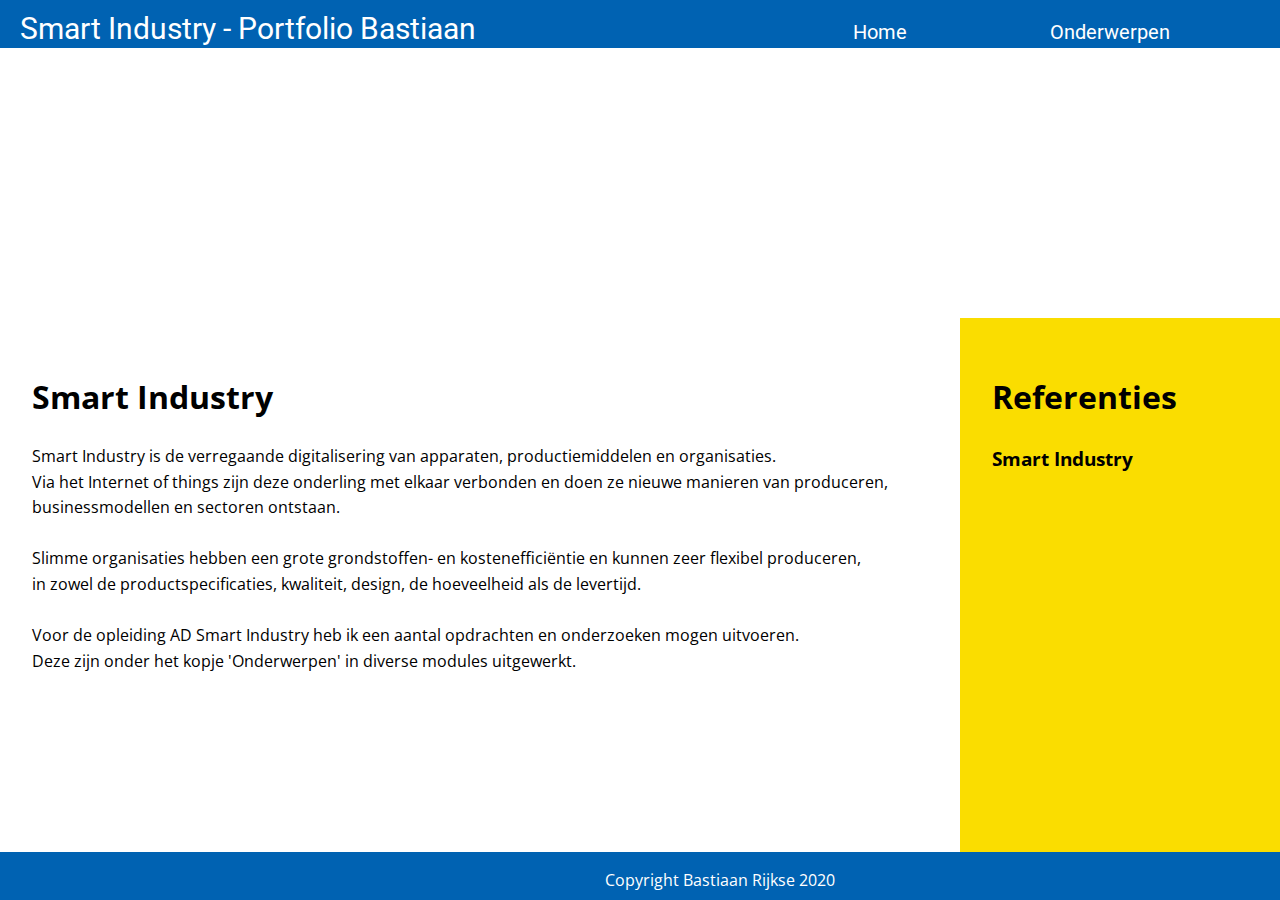
<file: index.html>
<!DOCTYPE html>
<html lang="en">
	<head>
		<meta charset="UTF-8" />
		<meta name="viewport" content="width=device-width, initial-scale=1.0" />
		<meta http-equiv="X-UA-Compatible" content="ie=edge" />
		<link rel="stylesheet" type="text/css" href="styles.css" />
		<link rel="icon" href="brand.png">
		<title>AD Smart Industry - Bastiaan Rijkse</title>
	</head>
		<header>
			<div class="header">Smart Industry - Portfolio Bastiaan Rijkse</div>
		</header>
		<div class="menu">
			<ul id="menubar">
				<li><a href="over.html">Over</a></li>
				<li><a href="#">Onderwerpen</a>
				<ul id="linklist">
					<li><a href="smartstart.html">Smart Start</a></li>	
					<li><a href="sustman.html">Sustainable manufacturing</a></li>	
					<li><a href="advaman.html">Advanced manufacturing</a></li>			
				</ul></li>
				<li><a href="index.html">Home</a></li>					
			</ul></div>
		<div class="banner"></div>
			
		<main>
			<article>
			<h1>Smart Industry</h1>
			<section class="lead">
				Smart Industry is de verregaande digitalisering van apparaten, productiemiddelen en organisaties.<br /> 
				Via het Internet of things zijn deze onderling met elkaar verbonden en doen ze nieuwe manieren van produceren, 
				businessmodellen en sectoren ontstaan.<br />
				<br />
				Slimme organisaties hebben een grote grondstoffen- en kostenefficiëntie en kunnen zeer flexibel produceren, <br />
				in zowel de productspecificaties, kwaliteit, design, de hoeveelheid als de levertijd.<br />
				<br />
				Voor de opleiding AD Smart Industry heb ik een aantal opdrachten en onderzoeken mogen uitvoeren.<br />
				Deze zijn onder het kopje 'Onderwerpen' in diverse modules uitgewerkt.<br />

			</section>
		</article>
		</main>
		<aside>
			<h1>Referenties</h1>
			<h3>Smart Industry</h3>
			<iframe width="415" height="315" src="https://www.youtube.com/embed/kRxLap5qEEI" frameborder="0" allow="accelerometer; autoplay; encrypted-media; gyroscope; picture-in-picture" allowfullscreen></iframe>
	</aside>
	
	<footer>
		<p>Copyright Bastiaan Rijkse 2020</p>	
	</footer>		
		
</html>
</file>
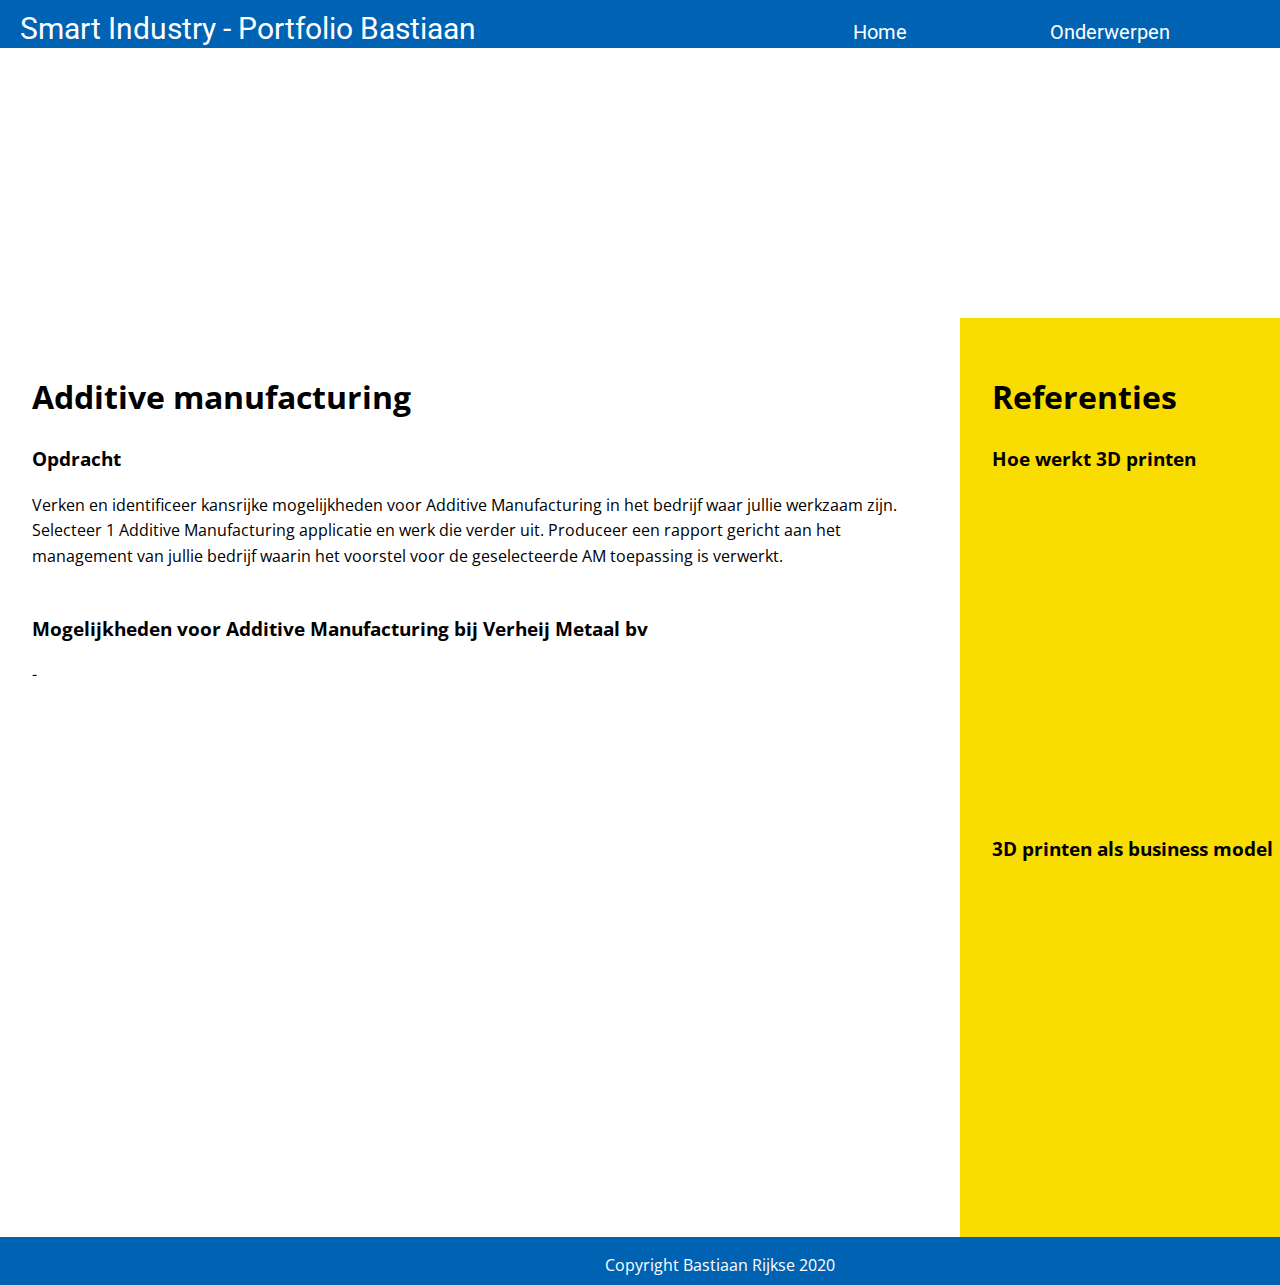
<file: adimanu.html>
<!DOCTYPE html>
<html lang="en">
	<head>
		<meta charset="UTF-8" />
		<meta name="viewport" content="width=device-width, initial-scale=1.0" />
		<meta http-equiv="X-UA-Compatible" content="ie=edge" />
		<link rel="stylesheet" type="text/css" href="styles.css" />
		<link rel="icon" href="brand.png">
		<title>AD Smart Industry - Bastiaan Rijkse</title>
	</head>
		<header>
			<div class="header">Smart Industry - Portfolio Bastiaan Rijkse</div>
		</header>
		<div class="menu">
			<ul id="menubar">
				<li><a href="over.html">Over</a></li>
				<li><a href="#">Onderwerpen</a>
				<ul id="linklist">
					<li><a href="smartstart.html">Smart Start</a></li>	
					<li><a href="sustman.html">Sustainable manufacturing</a></li>	
					<li><a href="advaman.html">Advanced manufacturing</a></li>	
					<li><a href="smartworker.html">Smart worker</a></li>	
					<li><a href="adimanu.html">Additive manufacturing</a></li>		
				</ul></li>
				<li><a href="index.html">Home</a></li>					
			</ul></div>
		<div class="banner"></div>
			
		<main>
			<article>
			<h1>Additive manufacturing</h1>
			<h3>Opdracht</h3>
			<section class="lead">
				Verken en identificeer kansrijke mogelijkheden voor Additive Manufacturing in het bedrijf waar jullie werkzaam zijn.<br />
				Selecteer 1 Additive Manufacturing applicatie en werk die verder uit. Produceer een rapport gericht aan het<br />
				management van jullie bedrijf waarin het voorstel voor de geselecteerde AM toepassing is verwerkt.
			</section>
			<br />	
			<h3>Mogelijkheden voor Additive Manufacturing bij Verheij Metaal bv</h3>
			<section class="story">
				-
			</section>
		</article>
		</main>
		<aside>
			<h1>Referenties</h1>
			<h3>Hoe werkt 3D printen</h3>
			<iframe width="415" height="315" src="https://www.youtube.com/embed/dGajFRaS834" frameborder="0" allow="accelerometer; autoplay; encrypted-media; gyroscope; picture-in-picture" allowfullscreen></iframe>
			<h3>3D printen als business model</h3>
			<iframe width="415" height="315" src="https://www.youtube.com/embed/pDq0RWQBHms" frameborder="0" allow="accelerometer; autoplay; encrypted-media; gyroscope; picture-in-picture" allowfullscreen></iframe>
	</aside>
	
	<footer>
		<p>Copyright Bastiaan Rijkse 2020</p>	
	</footer>		
		
</html>
</file>
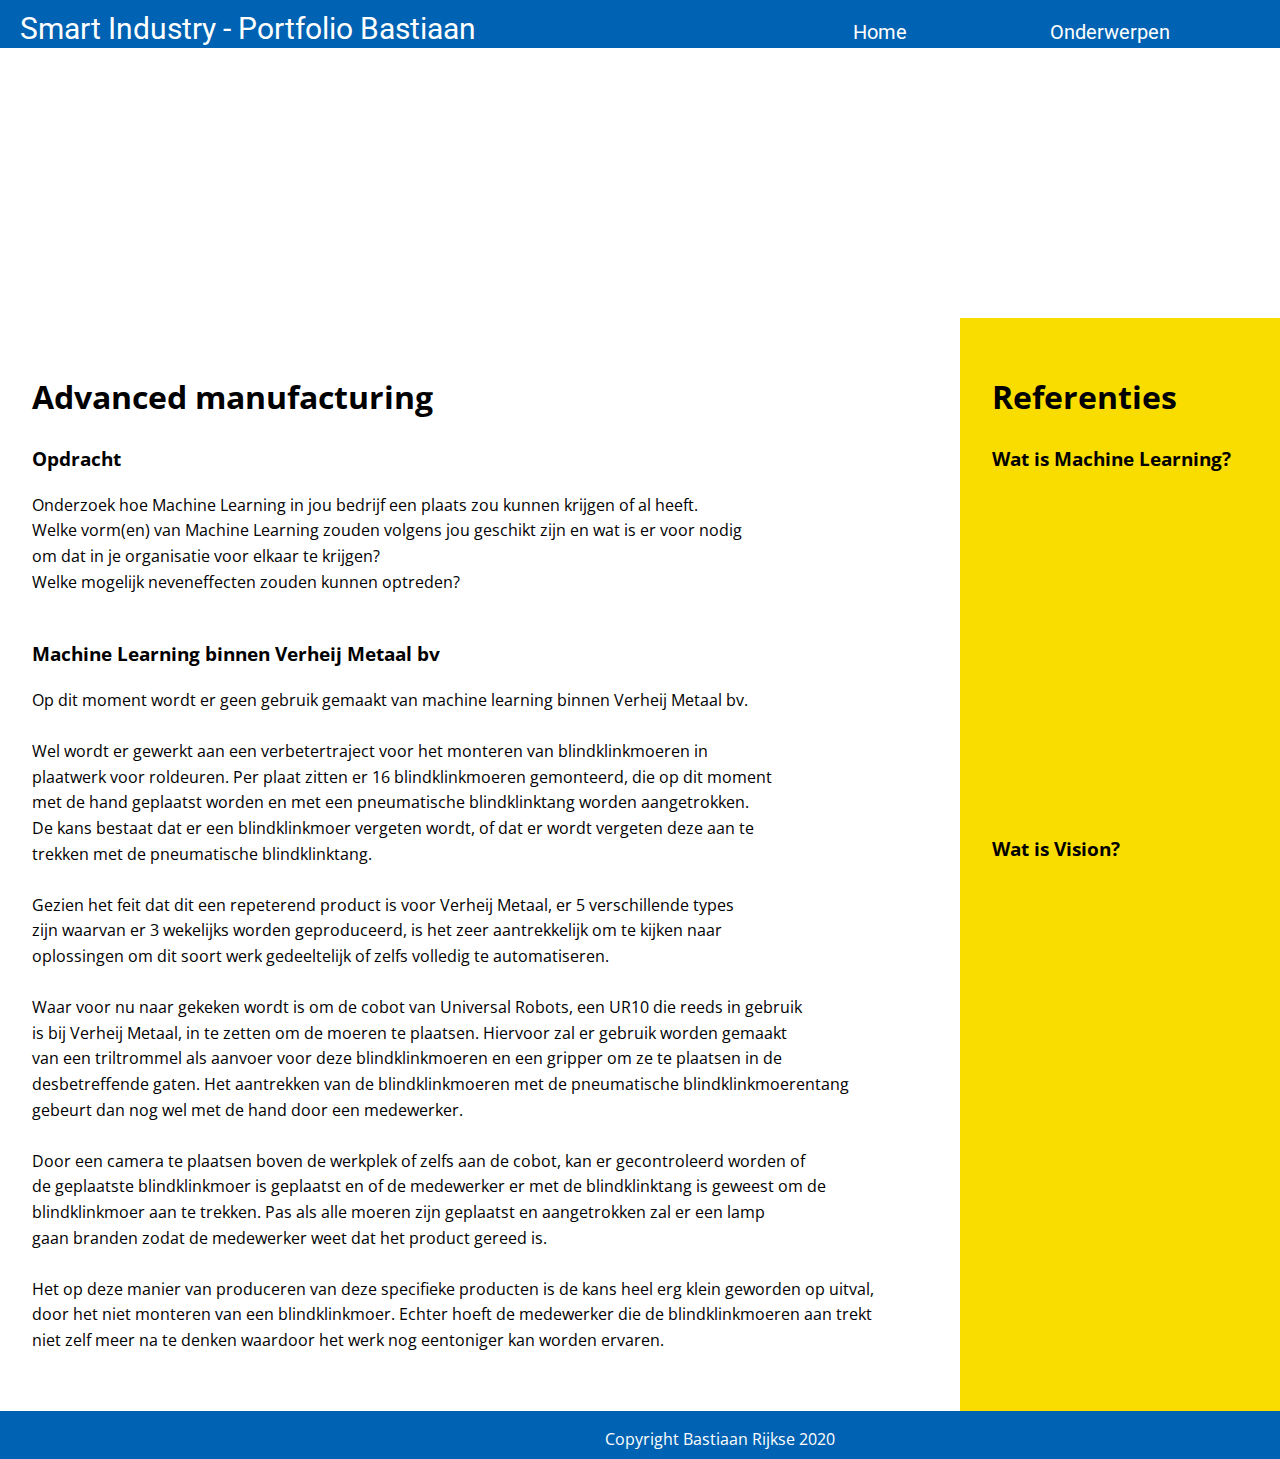
<file: advaman.html>
<!DOCTYPE html>
<html lang="en">
	<head>
		<meta charset="UTF-8" />
		<meta name="viewport" content="width=device-width, initial-scale=1.0" />
		<meta http-equiv="X-UA-Compatible" content="ie=edge" />
		<link rel="stylesheet" type="text/css" href="styles.css" />
		<link rel="icon" href="brand.png">
		<title>AD Smart Industry - Bastiaan Rijkse</title>
	</head>
		<header>
			<div class="header">Smart Industry - Portfolio Bastiaan Rijkse</div>
		</header>
		<div class="menu">
			<ul id="menubar">
				<li><a href="over.html">Over</a></li>
				<li><a href="#">Onderwerpen</a>
				<ul id="linklist">
					<li><a href="smartstart.html">Smart Start</a></li>	
					<li><a href="sustman.html">Sustainable manufacturing</a></li>	
					<li><a href="advaman.html">Advanced manufacturing</a></li>	
				</ul></li>
				<li><a href="index.html">Home</a></li>					
			</ul></div>
		<div class="banner"></div>
			
		<main>
			<article>
			<h1>Advanced manufacturing</h1>
			<h3>Opdracht</h3>
			<section class="lead">
				Onderzoek hoe Machine Learning in jou bedrijf een plaats zou kunnen krijgen of al heeft.<br />
				Welke vorm(en) van Machine Learning zouden volgens jou geschikt zijn en wat is er voor nodig<br />
				om dat in je organisatie voor elkaar te krijgen?<br />
				Welke mogelijk neveneffecten zouden kunnen optreden?<br />
			</section>
			<br />		
			<h3>Machine Learning binnen Verheij Metaal bv</h3>	
			<section class="story">
			Op dit moment wordt er geen gebruik gemaakt van machine learning binnen Verheij Metaal bv.<br />
			<br />
			Wel wordt er gewerkt aan een verbetertraject voor het monteren van blindklinkmoeren in <br />
			plaatwerk voor roldeuren. Per plaat zitten er 16 blindklinkmoeren gemonteerd, die op dit moment <br />
			met de hand geplaatst worden en met een pneumatische blindklinktang worden aangetrokken. <br />
			De kans bestaat dat er een blindklinkmoer vergeten wordt, of dat er wordt vergeten deze aan te <br />
			trekken met de pneumatische blindklinktang.<br />
			<br />
			Gezien het feit dat dit een repeterend product is voor Verheij Metaal, er 5 verschillende types <br />
			zijn waarvan er 3 wekelijks worden geproduceerd, is het zeer aantrekkelijk om te kijken naar <br />
			oplossingen om dit soort werk gedeeltelijk of zelfs volledig te automatiseren. <br />
			<br />
			Waar voor nu naar gekeken wordt is om de cobot van Universal Robots, een UR10 die reeds in gebruik<br />
			is bij Verheij Metaal, in te zetten om de moeren te plaatsen. Hiervoor zal er gebruik worden gemaakt<br /> 
			van een triltrommel als aanvoer voor deze blindklinkmoeren en een gripper om ze te plaatsen in de <br />
			desbetreffende gaten. Het aantrekken van de blindklinkmoeren met de pneumatische blindklinkmoerentang <br />
			gebeurt dan nog wel met de hand door een medewerker. <br />
			<br />
			Door een camera te plaatsen boven de werkplek of zelfs aan de cobot, kan er gecontroleerd worden of<br />
			de geplaatste blindklinkmoer is geplaatst en of de medewerker er met de blindklinktang is geweest om de<br />
			blindklinkmoer aan te trekken. Pas als alle moeren zijn geplaatst en aangetrokken zal er een lamp <br />
			gaan branden zodat de medewerker weet dat het product gereed is.<br />
			<br />
			Het op deze manier van produceren van deze specifieke producten is de kans heel erg klein geworden op uitval,<br />
			door het niet monteren van een blindklinkmoer. Echter hoeft de medewerker die de blindklinkmoeren aan trekt<br />
			niet zelf meer na te denken waardoor het werk nog eentoniger kan worden ervaren.<br />
			<br />
			</section>
		</article>
		</main>
		<aside>
			<h1>Referenties</h1>
			<h3>Wat is Machine Learning?</h3>
			<iframe width="415" height="315" src="https://www.youtube.com/embed/ukzFI9rgwfU" frameborder="0" allow="accelerometer; autoplay; encrypted-media; gyroscope; picture-in-picture" allowfullscreen></iframe>
			<h3>Wat is Vision?</h3>
			<iframe width="415" height="315" src="https://www.youtube.com/embed/OcycT1Jwsns?start=4" frameborder="0" allow="accelerometer; autoplay; encrypted-media; gyroscope; picture-in-picture" allowfullscreen></iframe>
	</aside>
	
	<footer>
		<p>Copyright Bastiaan Rijkse 2020</p>	
	</footer>	
		
</html>
</file>
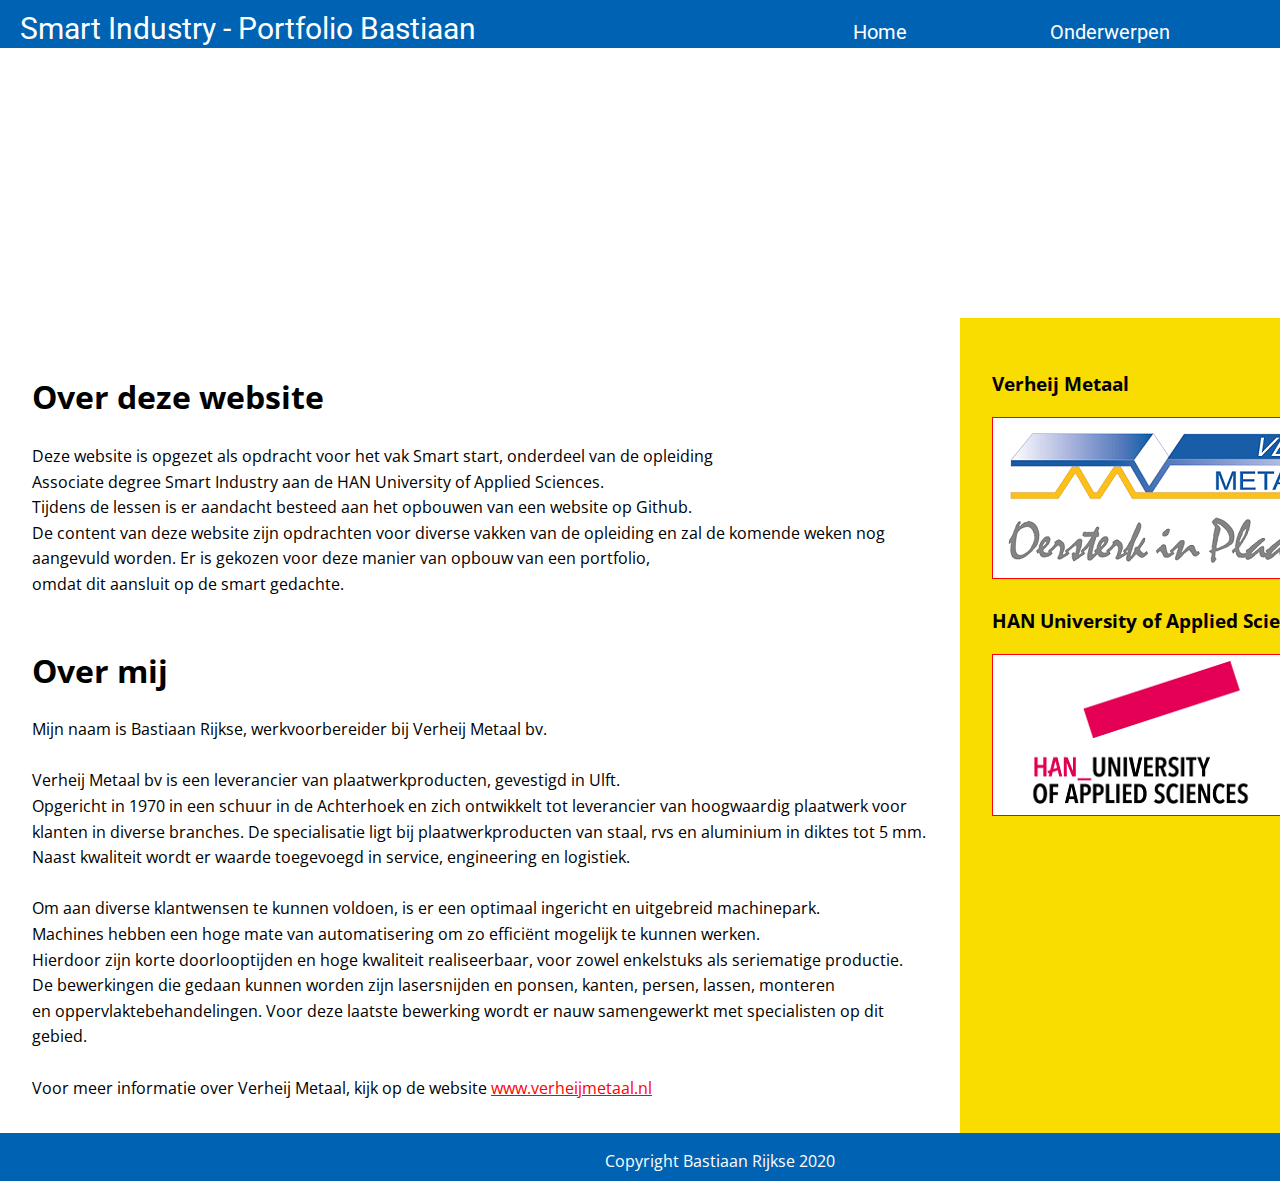
<file: over.html>
<!DOCTYPE html>
<html lang="en">
	<head>
		<meta charset="UTF-8" />
		<meta name="viewport" content="width=device-width, initial-scale=1.0" />
		<meta http-equiv="X-UA-Compatible" content="ie=edge" />
		<link rel="stylesheet" type="text/css" href="styles.css" />
		<link rel="icon" href="brand.png">
		<title>AD Smart Industry - Bastiaan Rijkse</title>
	</head>
		<header>
			<div class="header">Smart Industry - Portfolio Bastiaan Rijkse</div>
		</header>
		<div class="menu">
			<ul id="menubar">
				<li><a href="over.html">Over</a></li>
				<li><a href="#">Onderwerpen</a>
				<ul id="linklist">
					<li><a href="smartstart.html">Smart Start</a></li>	
					<li><a href="sustman.html">Sustainable manufacturing</a></li>	
					<li><a href="advaman.html">Advanced manufacturing</a></li>	
				</ul></li>
				<li><a href="index.html">Home</a></li>					
			</ul></div>
		<div class="banner"></div>
	<body>
		<main>
			<article>
			<h1>Over deze website</h1>
			<section class="lead">
				Deze website is opgezet als opdracht voor het vak Smart start, onderdeel van de opleiding<br />
				Associate degree Smart Industry aan de HAN University of Applied Sciences.<br />
				Tijdens de lessen is er aandacht besteed aan het opbouwen van een website op Github.<br />
				De content van deze website zijn opdrachten voor diverse vakken van de opleiding en zal de komende weken nog <br />
				aangevuld worden. Er is gekozen voor deze manier van opbouw van een portfolio,<br />
				omdat dit aansluit op de smart gedachte.
			</section>
			<br />
			<h1>Over mij</h1>
			<section class="story">
				Mijn naam is Bastiaan Rijkse, werkvoorbereider bij Verheij Metaal bv.<br />
				<br />
				Verheij Metaal bv is een leverancier van plaatwerkproducten, gevestigd in Ulft.<br />
				Opgericht in 1970 in een schuur in de Achterhoek en zich ontwikkelt tot leverancier van hoogwaardig plaatwerk voor<br />
				klanten in diverse branches. De specialisatie ligt bij plaatwerkproducten van staal, rvs en aluminium in diktes tot 5 mm. <br />
				Naast kwaliteit wordt er waarde toegevoegd in service, engineering en logistiek.<br />
				<br />
				Om aan diverse klantwensen te kunnen voldoen, is er een optimaal ingericht en uitgebreid machinepark. <br />
				Machines hebben een hoge mate van automatisering om zo efficiënt mogelijk te kunnen werken. <br />
				Hierdoor zijn korte doorlooptijden en hoge kwaliteit realiseerbaar, voor zowel enkelstuks als seriematige productie. <br />
				De bewerkingen die gedaan kunnen worden zijn lasersnijden en ponsen, kanten, persen, lassen, monteren<br />
				en oppervlaktebehandelingen. Voor deze laatste bewerking wordt er nauw samengewerkt met specialisten op dit gebied.<br />
				<br />
				Voor meer informatie over Verheij Metaal, kijk op de website <a href="http://www.verheijmetaal.nl">www.verheijmetaal.nl</a> 
			</section>
		</article>
		</main>
		<aside>
			<h3>Verheij Metaal</h3>
			<a href="http://www.verheijmetaal.nl" target="_blank"><img src="verheijmetaallogo-02.png" border="1"></a> <br />
			<h3> HAN University of Applied Sciences</h3>
			<a href="http://www.han.nl" target="_blank"><img src="HAN-merkteken-descriptor.png" border="1"></a><br />
		</aside>
	</body>
	<footer>
		<p>Copyright Bastiaan Rijkse 2020</p>	
	</footer>	
		
		
</html>
</file>
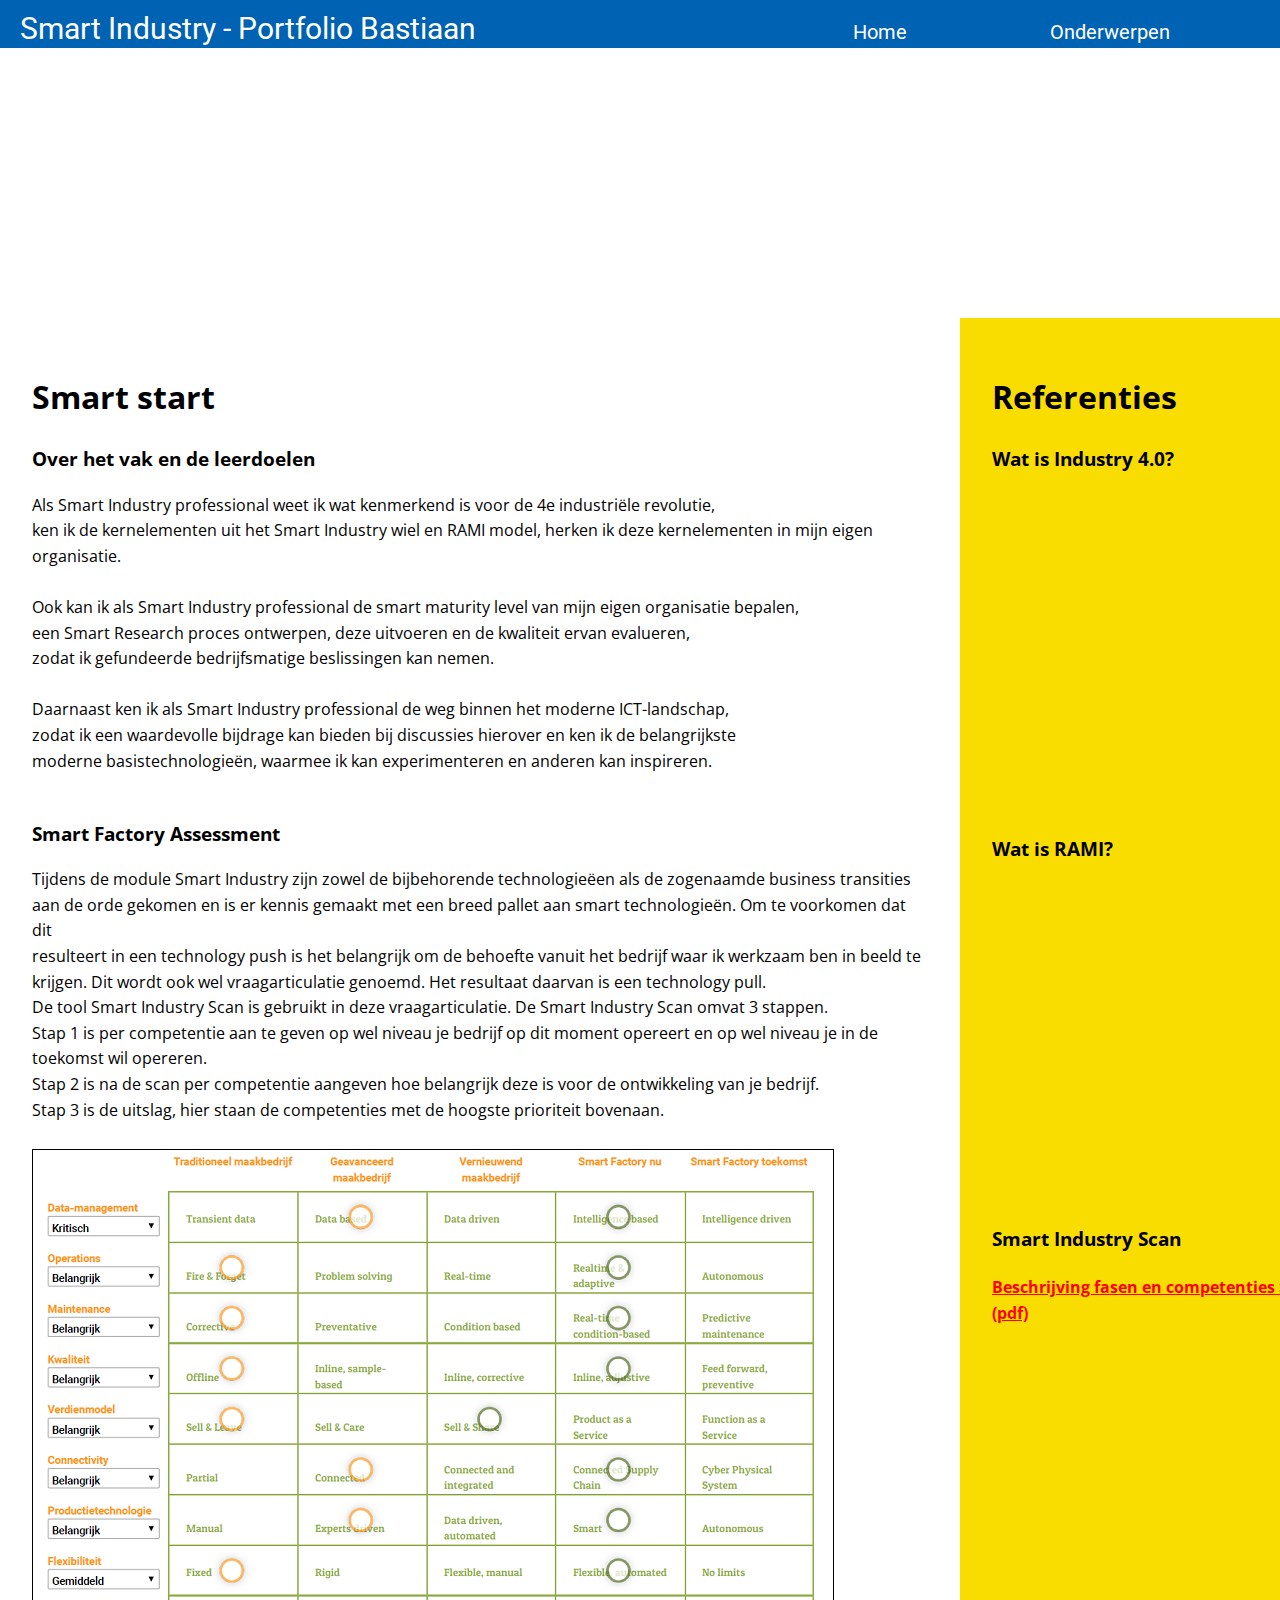
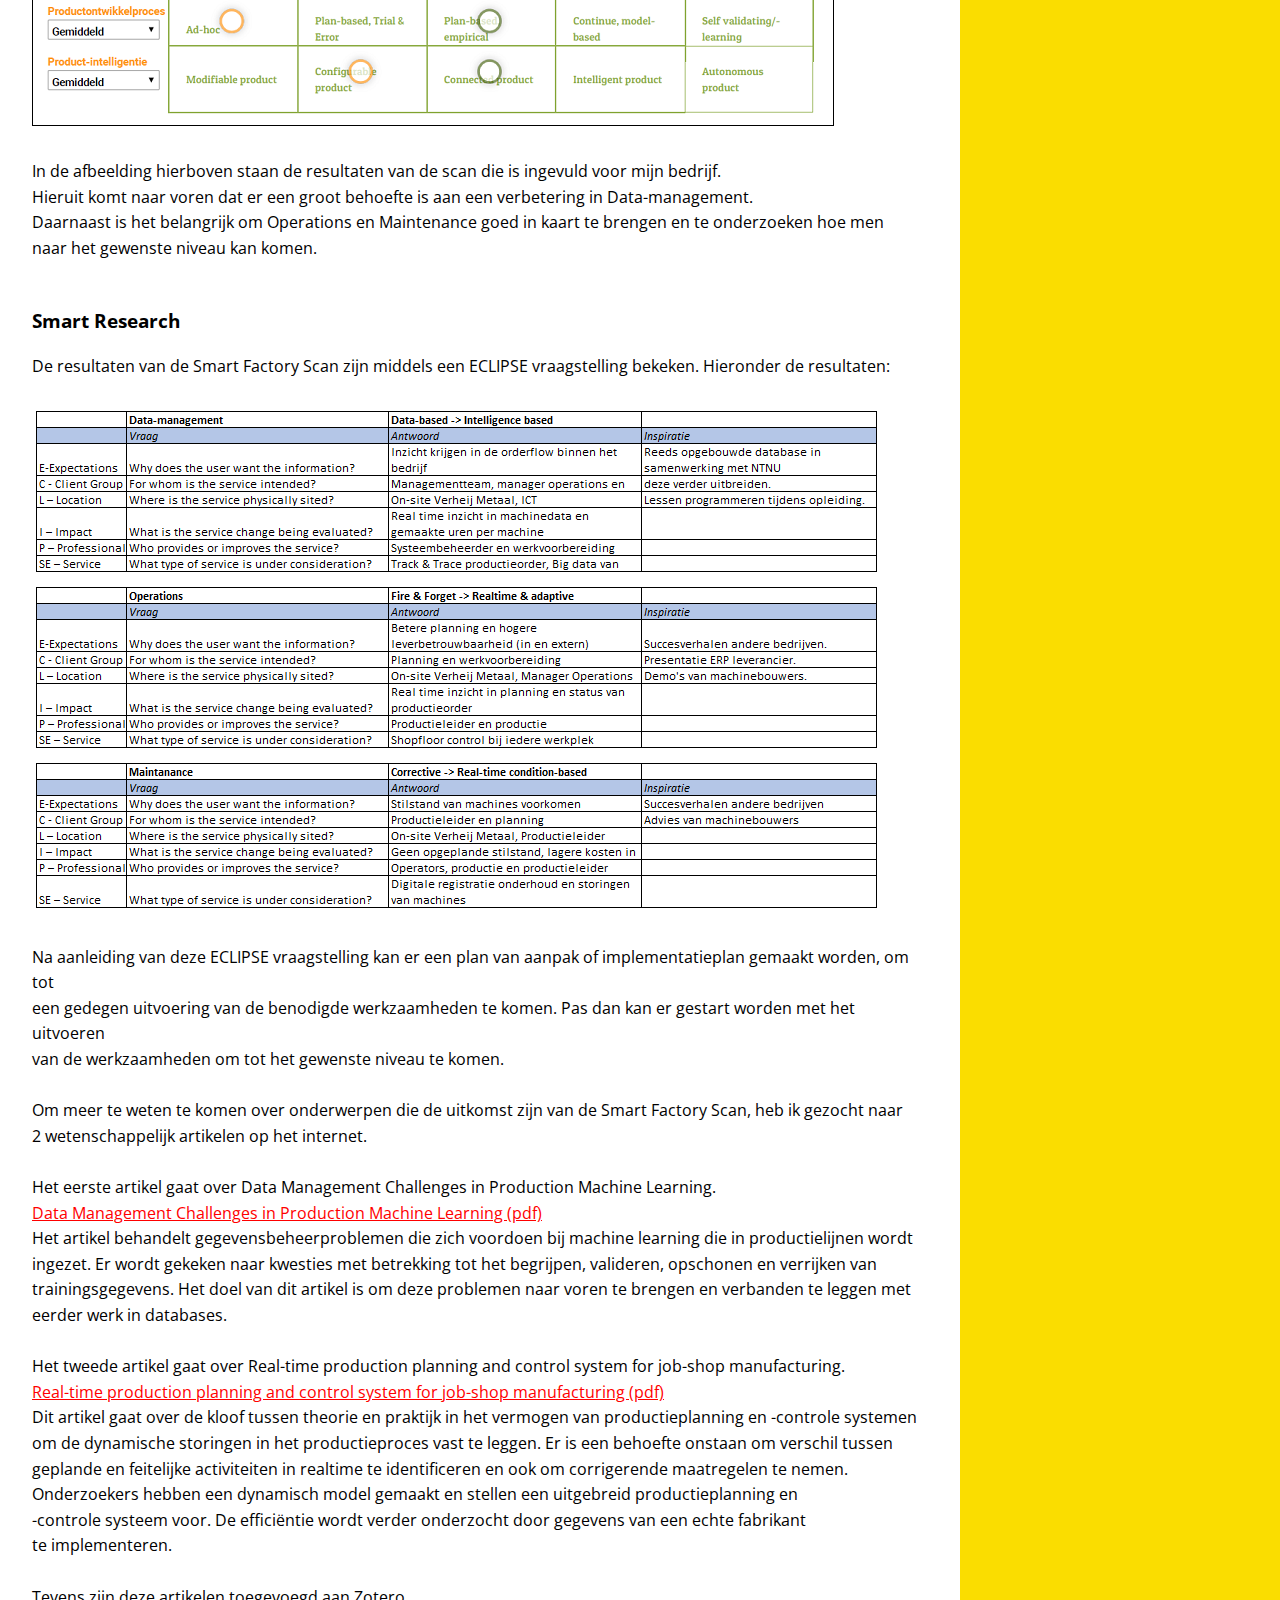
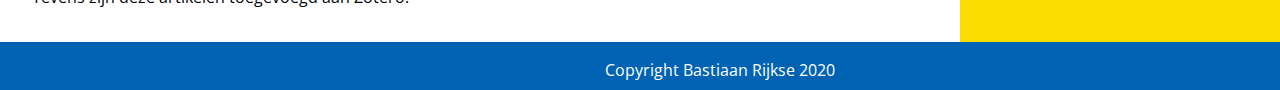
<file: smartstart.html>
<!DOCTYPE html>
<html lang="en">
	<head>
		<meta charset="UTF-8" />
		<meta name="viewport" content="width=device-width, initial-scale=1.0" />
		<meta http-equiv="X-UA-Compatible" content="ie=edge" />
		<link rel="stylesheet" type="text/css" href="styles.css" />
		<link rel="icon" href="brand.png">
		<title>AD Smart Industry - Bastiaan Rijkse</title>
	</head>
		<header>
			<div class="header">Smart Industry - Portfolio Bastiaan Rijkse</div>
		</header>
		<div class="menu">
			<ul id="menubar">
				<li><a href="over.html">Over</a></li>
				<li><a href="#">Onderwerpen</a>
				<ul id="linklist">
					<li><a href="smartstart.html">Smart Start</a></li>	
					<li><a href="sustman.html">Sustainable manufacturing</a></li>	
					<li><a href="advaman.html">Advanced manufacturing</a></li>	
				</ul></li>
				<li><a href="index.html">Home</a></li>					
			</ul></div>
		<div class="banner"></div>
			
		<main>
			<article>
			<h1>Smart start</h1>
			<h3>Over het vak en de leerdoelen</h3>
			<section class="story">
				Als Smart Industry professional weet ik wat kenmerkend is voor de 4e industriële revolutie,<br />
				ken ik de kernelementen uit het Smart Industry wiel en RAMI model, 
				herken ik deze kernelementen in mijn eigen organisatie.<br />
				<br />
				Ook kan ik als Smart Industry professional de smart maturity level van mijn eigen organisatie bepalen,<br />
				een Smart Research proces ontwerpen, deze uitvoeren en de kwaliteit ervan evalueren, <br />
				zodat ik gefundeerde bedrijfsmatige beslissingen kan nemen.<br />
				<br />
				Daarnaast ken ik als Smart Industry professional de weg binnen het moderne ICT-landschap, <br />
				zodat ik een waardevolle bijdrage kan bieden bij discussies hierover en ken ik de belangrijkste<br />
				moderne basistechnologieën,	waarmee ik kan experimenteren en anderen kan inspireren.<br />
				<br />

			</section>
			<h3>Smart Factory Assessment</h3>
			<section class="story">
				Tijdens de module Smart Industry zijn zowel de bijbehorende technologieëen als de zogenaamde business transities<br />
				aan de orde gekomen en is er kennis gemaakt met een breed pallet aan smart technologieën. Om te voorkomen dat dit <br />
				resulteert in een technology push is het belangrijk om de behoefte vanuit het bedrijf waar ik werkzaam ben in beeld te <br />
				krijgen. Dit wordt ook wel vraagarticulatie genoemd. Het resultaat daarvan is een technology pull.<br />
				De tool Smart Industry Scan is gebruikt in deze vraagarticulatie. De Smart Industry Scan omvat 3 stappen.<br />
				Stap 1 is per competentie aan te geven op wel niveau je bedrijf op dit moment opereert en op wel 
				niveau je in de<br /> toekomst wil opereren. <br />
				Stap 2 is na de scan per competentie aangeven hoe belangrijk deze is voor de ontwikkeling van je bedrijf. <br />
				Stap 3 is de uitslag, hier staan de competenties met de hoogste prioriteit bovenaan. <br />
				<br />	
				<img src="scan.png" border="1"><br />
				<br />
				In de afbeelding hierboven staan de resultaten van de scan die is ingevuld voor mijn bedrijf. <br />
				Hieruit komt naar voren dat er een groot behoefte is aan een verbetering in Data-management. <br />
				Daarnaast is het belangrijk om Operations en Maintenance goed in kaart te brengen en te onderzoeken hoe men<br />
				naar het gewenste niveau kan komen.<br />
				<br />
			</section>
			<h3>Smart Research</h3>		
			<section class="story">
				De resultaten van de Smart Factory Scan zijn middels een ECLIPSE vraagstelling bekeken. Hieronder de resultaten:<br />
				<br />
				<img src="eclipse.png" border="0"><br />
				<br />
				Na aanleiding van deze ECLIPSE vraagstelling kan er een plan van aanpak of implementatieplan gemaakt worden, om tot <br />
				een gedegen uitvoering van de benodigde werkzaamheden te komen. Pas dan kan er gestart worden met het uitvoeren <br />
				van de werkzaamheden om tot het gewenste niveau te komen.<br />
				<br />
				Om meer te weten te komen over onderwerpen die de uitkomst zijn van de Smart Factory Scan, heb ik gezocht naar <br />
				2 wetenschappelijk artikelen op het internet.<br />
				<br />
				Het eerste artikel gaat over Data Management Challenges in Production Machine Learning.<br />
				<a href="Data Management Challenges in Production Machine Learning.pdf">Data Management Challenges in Production Machine Learning (pdf)</a><br />
				Het artikel behandelt gegevensbeheerproblemen die zich voordoen bij machine learning die in productielijnen wordt <br />
				ingezet. Er wordt gekeken naar kwesties met betrekking tot het begrijpen, valideren, opschonen en verrijken van <br />
				trainingsgegevens. Het doel van dit artikel is om deze problemen naar voren te brengen en verbanden te leggen met<br />
				eerder werk in databases. <br />
				<br />
				Het tweede artikel gaat over Real-time production planning and control system for job-shop manufacturing. <br />
				<a href="Real-time production planning and control system for job-shop manufacturing.pdf">Real-time production planning and control system for job-shop manufacturing (pdf)</a><br />
				Dit artikel gaat over de kloof tussen theorie en praktijk in het vermogen van productieplanning en -controle systemen <br />
				om de dynamische storingen in het productieproces vast te leggen. Er is een behoefte onstaan om verschil tussen <br />
				geplande en feitelijke activiteiten in realtime te identificeren en ook om corrigerende maatregelen te nemen.<br /> 
				Onderzoekers hebben een dynamisch model gemaakt en stellen een uitgebreid productieplanning en<br />
				-controle systeem voor. De efficiëntie wordt verder onderzocht door gegevens van een echte fabrikant <br />
				te implementeren. <br />
				<br />
				Tevens zijn deze artikelen toegevoegd aan Zotero. <br />

			</section>
		</article>
		</main>
		<aside>
			<h1>Referenties</h1>
			<h3>Wat is Industry 4.0?</h3>
			<iframe width="415" height="315" src="https://www.youtube.com/embed/b9mJrzdlfR8" frameborder="0" allow="accelerometer; autoplay; encrypted-media; gyroscope; picture-in-picture" allowfullscreen></iframe>
			<h3>Wat is RAMI?</h3>
			<iframe width="415" height="315" src="https://www.youtube.com/embed/NO4qWRVvMiU" frameborder="0" allow="accelerometer; autoplay; encrypted-media; gyroscope; picture-in-picture" allowfullscreen></iframe>
			<h3>Smart Industry Scan</h3>
			<h4><a href="RoSFAssessmentNL.pdf">Beschrijving fasen en competenties Smart Scan (pdf)</a></h4>
	</aside>
	
	<footer>
		<p>Copyright Bastiaan Rijkse 2020</p>	
	</footer>	
		
</html>
</file>
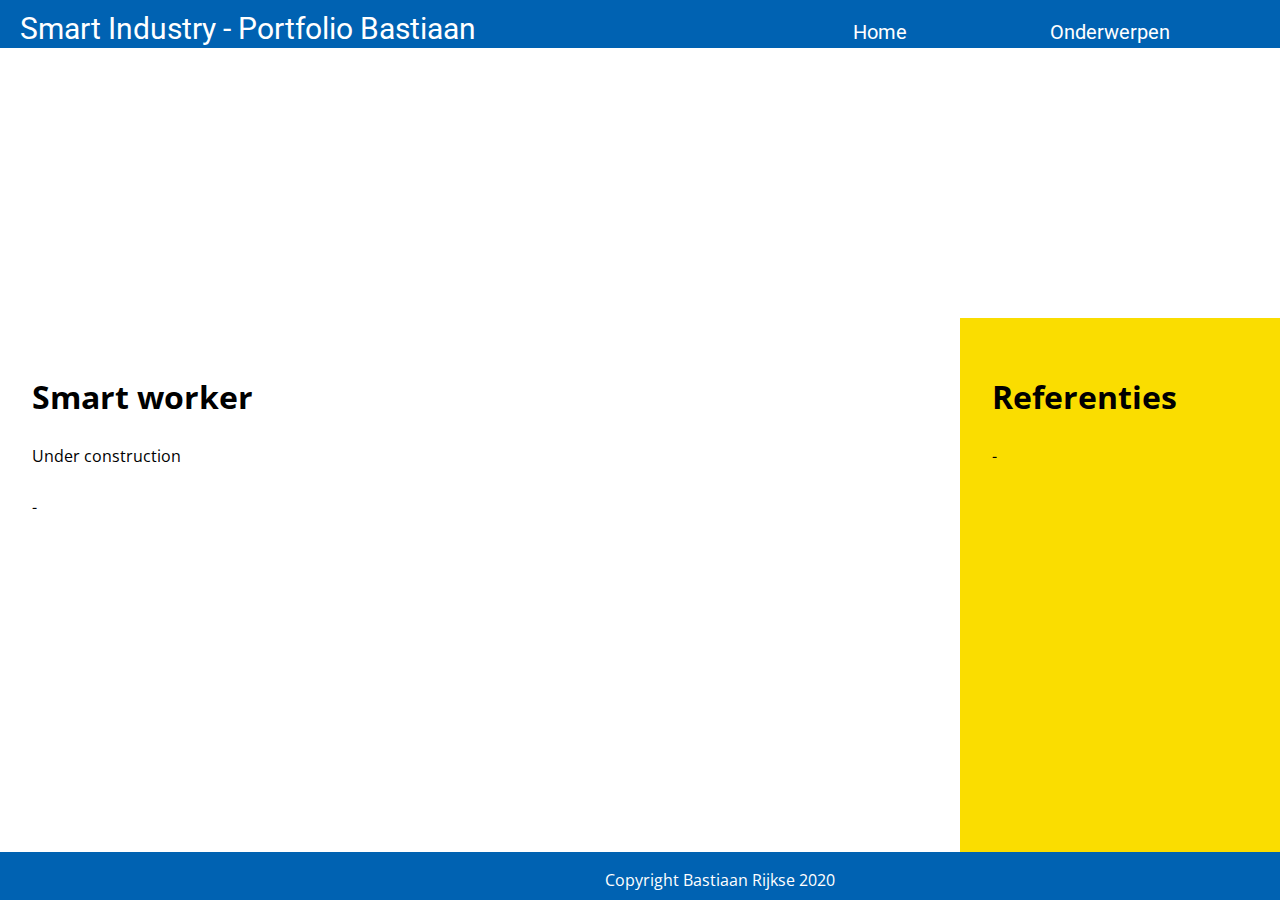
<file: smartworker.html>
<!DOCTYPE html>
<html lang="en">
	<head>
		<meta charset="UTF-8" />
		<meta name="viewport" content="width=device-width, initial-scale=1.0" />
		<meta http-equiv="X-UA-Compatible" content="ie=edge" />
		<link rel="stylesheet" type="text/css" href="styles.css" />
		<link rel="icon" href="brand.png">
		<title>AD Smart Industry - Bastiaan Rijkse</title>
	</head>
		<header>
			<div class="header">Smart Industry - Portfolio Bastiaan Rijkse</div>
		</header>
		<div class="menu">
			<ul id="menubar">
				<li><a href="over.html">Over</a></li>
				<li><a href="#">Onderwerpen</a>
				<ul id="linklist">
					<li><a href="smartstart.html">Smart Start</a></li>	
					<li><a href="sustman.html">Sustainable manufacturing</a></li>	
					<li><a href="advaman.html">Advanced manufacturing</a></li>	
					<li><a href="smartworker.html">Smart worker</a></li>	
					<li><a href="adimanu.html">Additive manufacturing</a></li>		
				</ul></li>
				<li><a href="index.html">Home</a></li>					
			</ul></div>
		<div class="banner"></div>
			
		<main>
			<article>
			<h1>Smart worker</h1>
			<section class="lead">
				Under construction
			</section>
			<br />			
			<section class="story">
				-
			</section>
		</article>
		</main>
		<aside>
			<h1>Referenties</h1>
			<p>-</p>
	</aside>
	
	<footer>
		<p>Copyright Bastiaan Rijkse 2020</p>	
	</footer>	
		
</html>
</file>
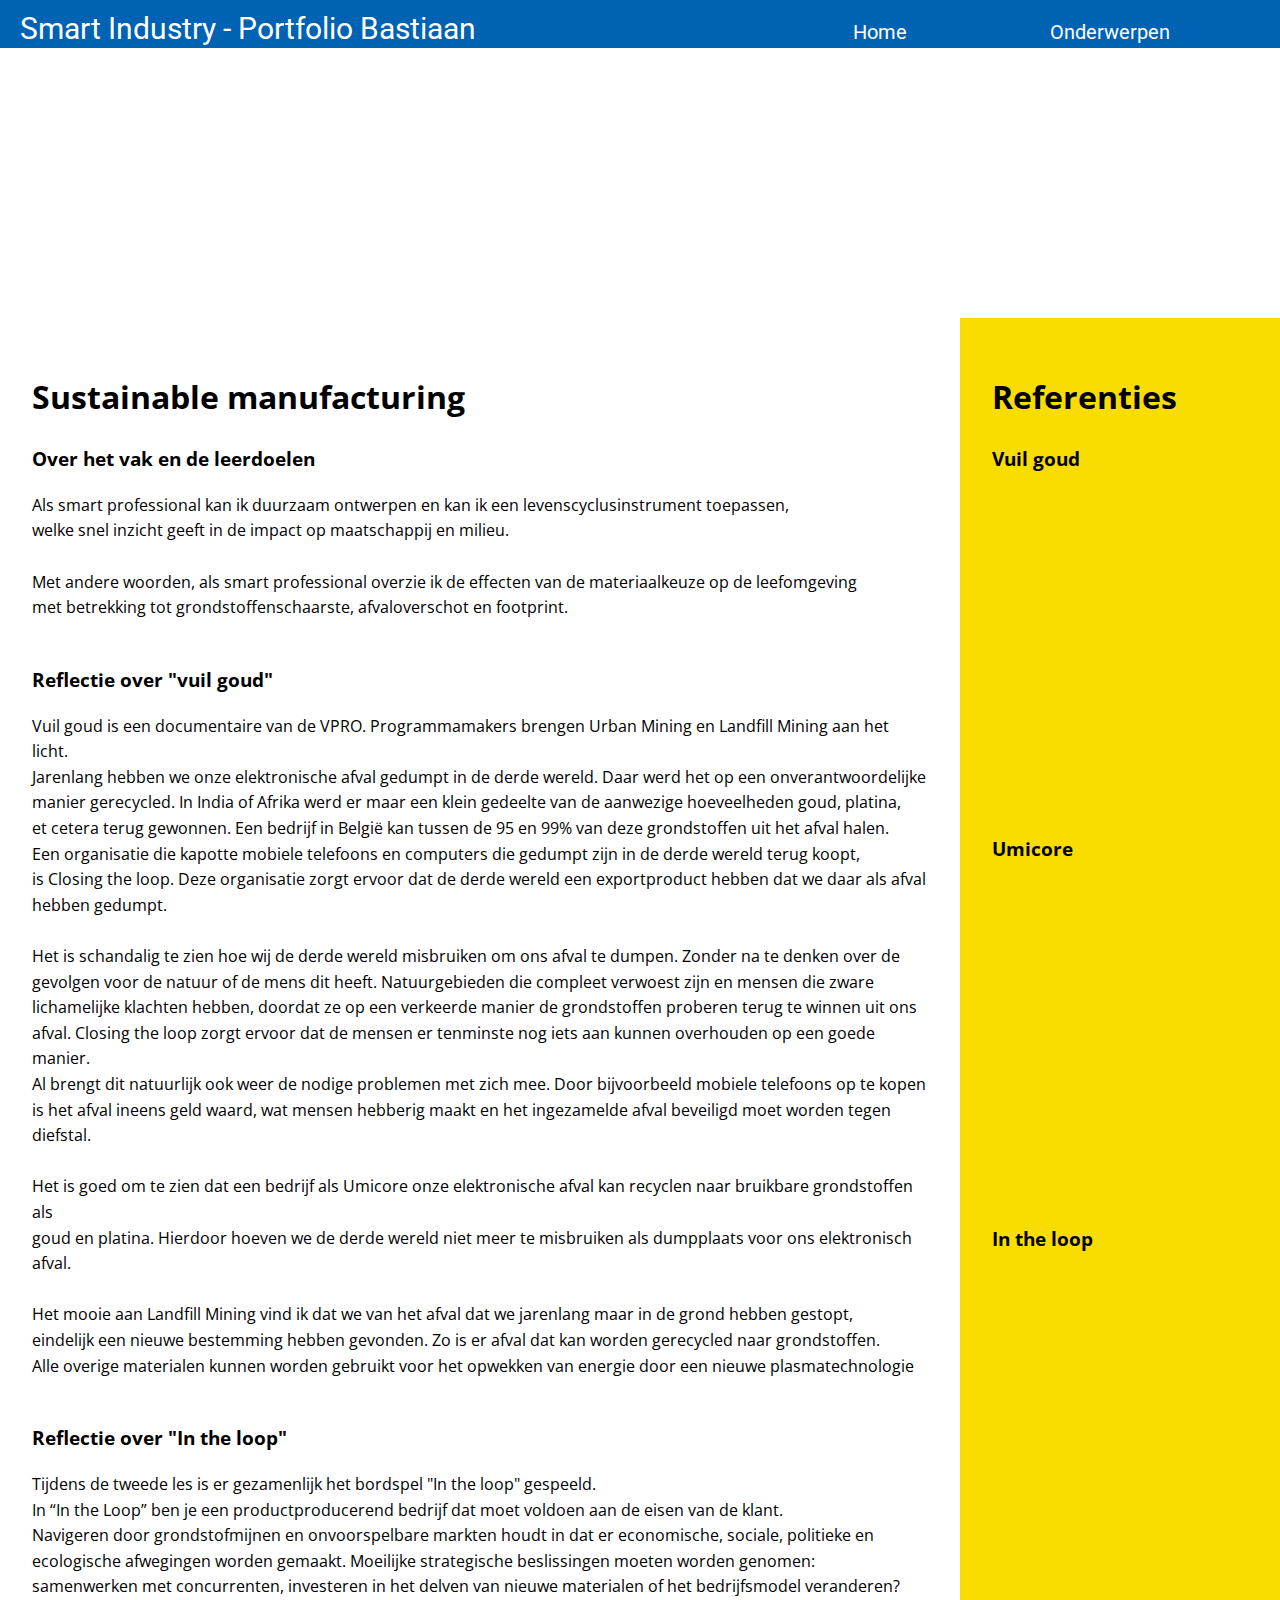
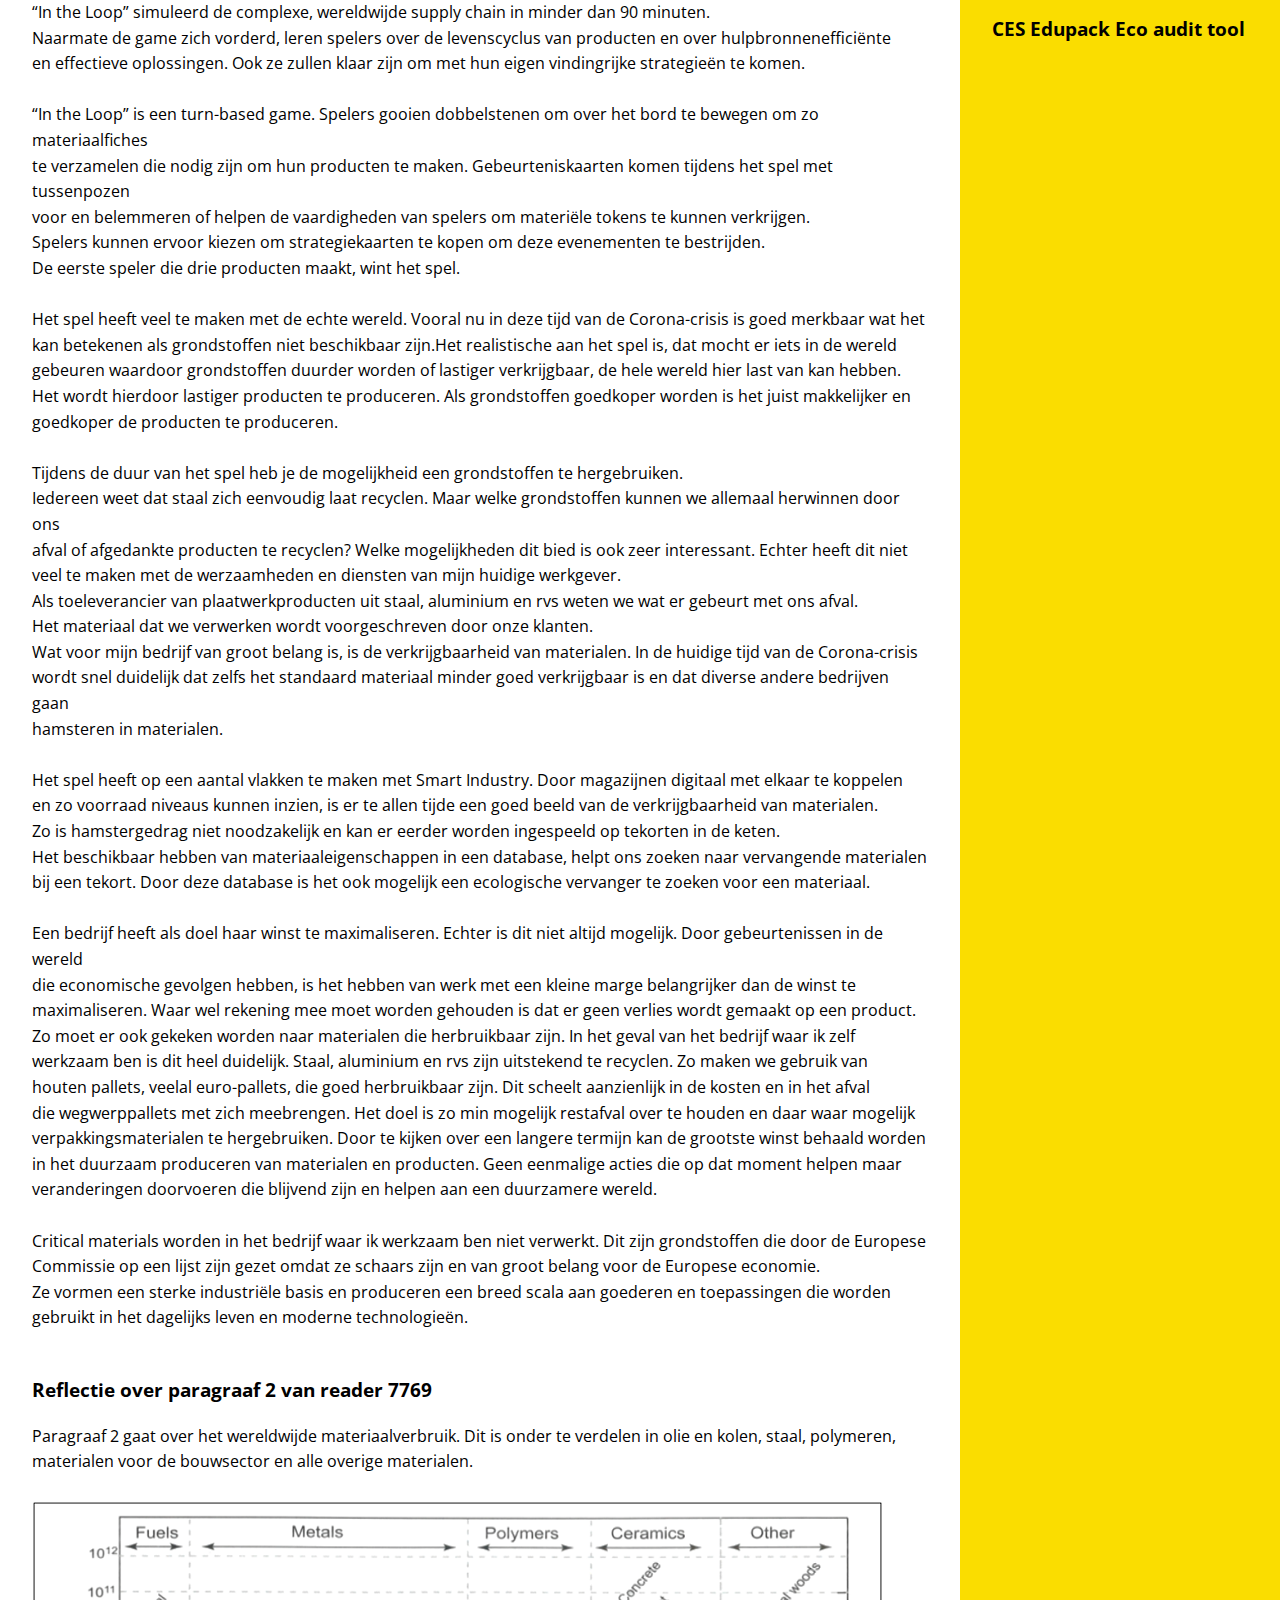
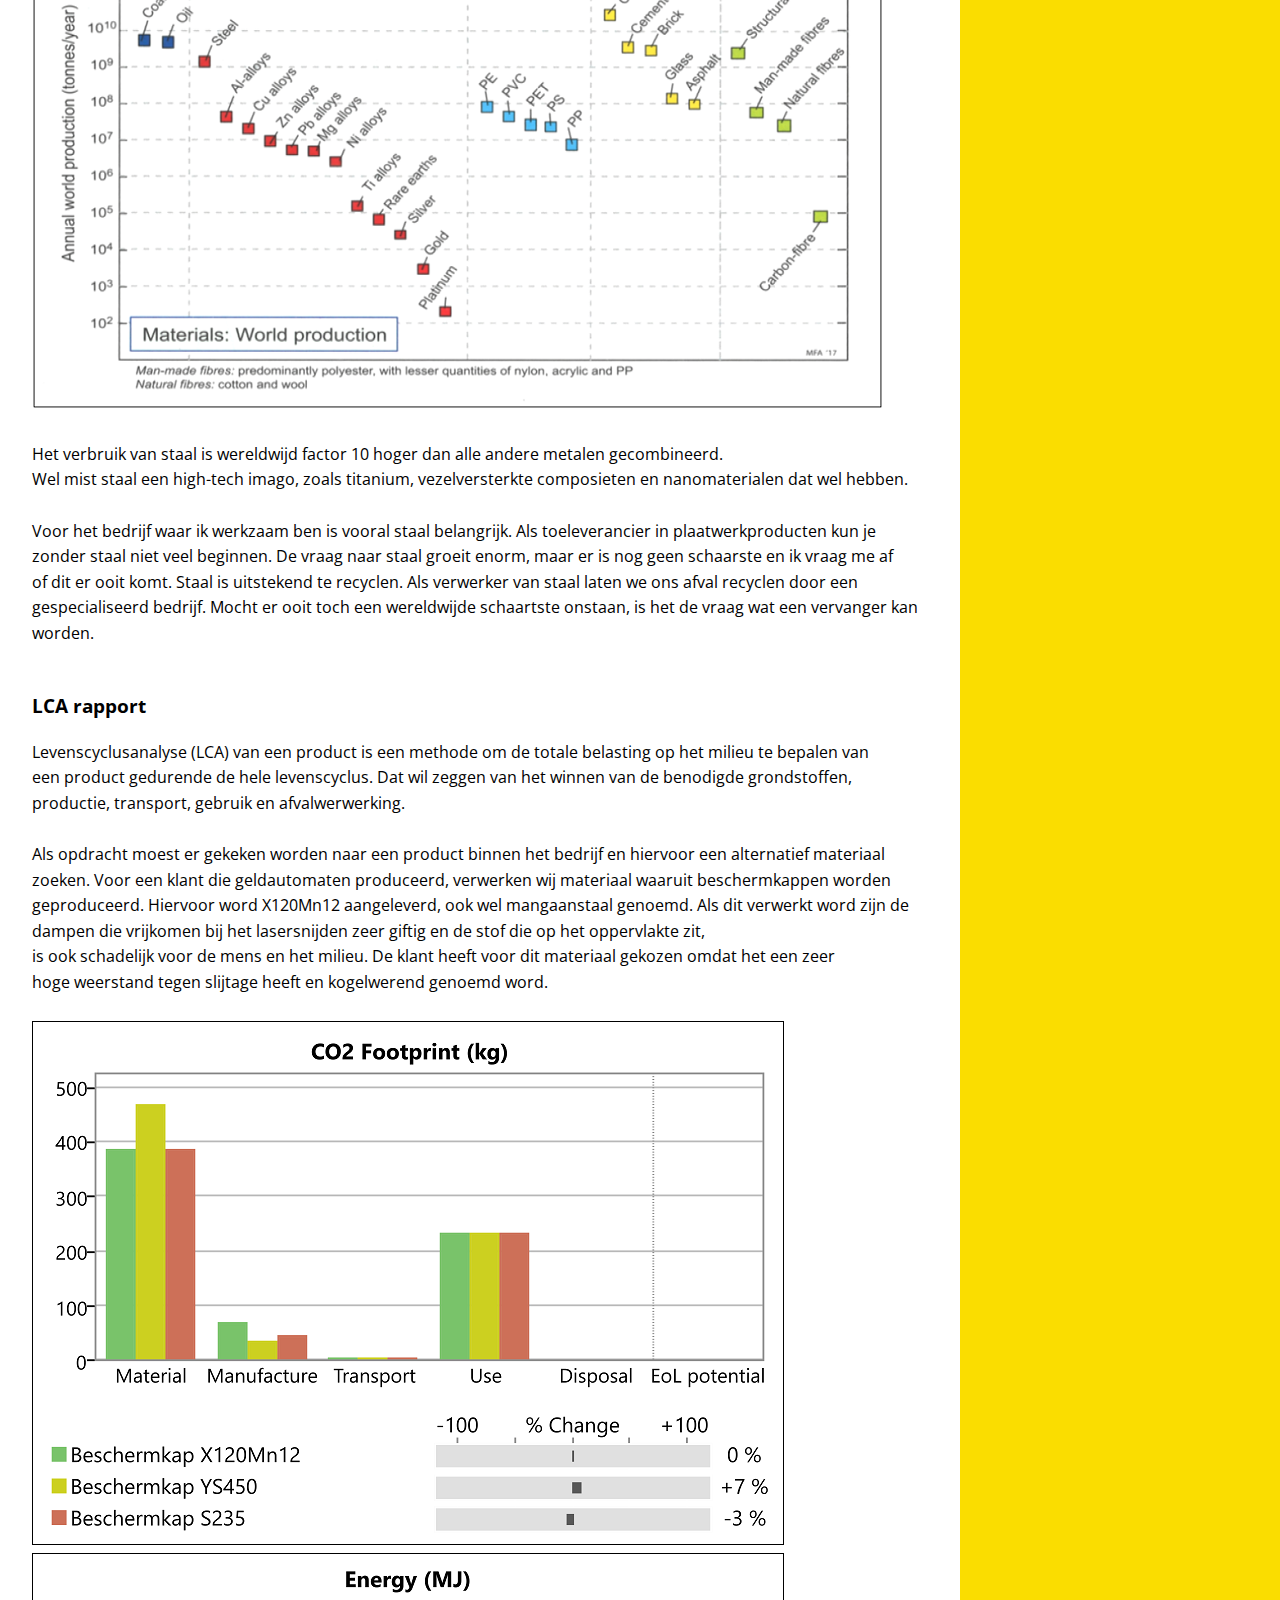
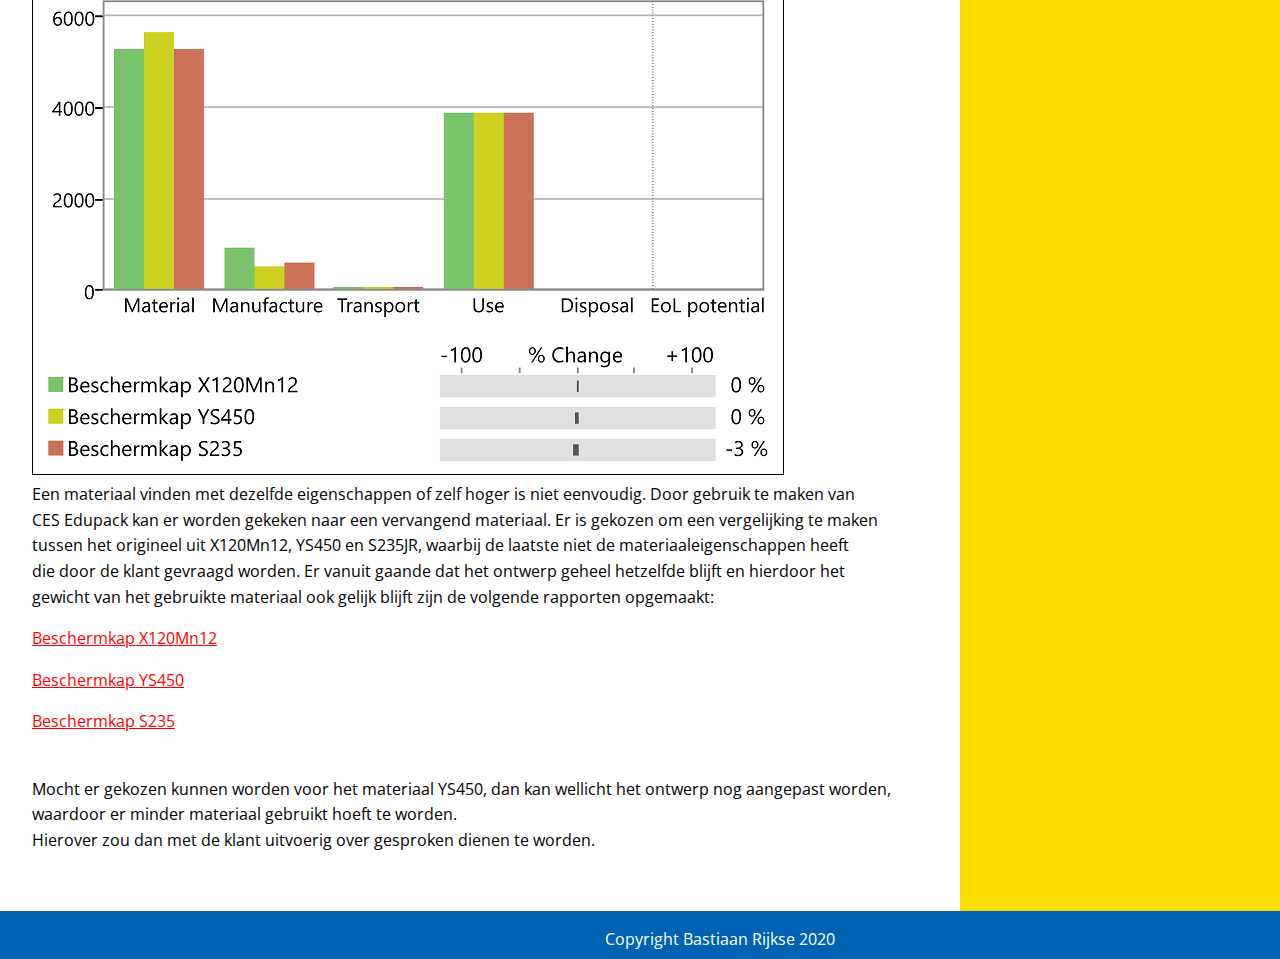
<file: sustman.html>
<!DOCTYPE html>
<html lang="en">
	<head>
		<meta charset="UTF-8" />
		<meta name="viewport" content="width=device-width, initial-scale=1.0" />
		<meta http-equiv="X-UA-Compatible" content="ie=edge" />
		<link rel="stylesheet" type="text/css" href="styles.css" />
		<link rel="icon" href="brand.png">
		<title>AD Smart Industry - Bastiaan Rijkse</title>
	</head>
		<header>
			<div class="header">Smart Industry - Portfolio Bastiaan Rijkse</div>
		</header>
		<div class="menu">
			<ul id="menubar">
				<li><a href="over.html">Over</a></li>
				<li><a href="#">Onderwerpen</a>
				<ul id="linklist">
					<li><a href="smartstart.html">Smart Start</a></li>	
					<li><a href="sustman.html">Sustainable manufacturing</a></li>	
					<li><a href="advaman.html">Advanced manufacturing</a></li>	
				</ul></li>
				<li><a href="index.html">Home</a></li>					
			</ul></div>
		<div class="banner"></div>
		<main>
			<article>
			<h1>Sustainable manufacturing</h1>
			<h3>Over het vak en de leerdoelen</h3>
			<section class="story">
				Als smart professional kan ik duurzaam ontwerpen en kan ik een levenscyclusinstrument toepassen, <br />
				welke snel inzicht geeft in de impact op maatschappij en milieu. <br />
				<br />
				Met andere woorden, als smart professional overzie ik de effecten van de materiaalkeuze op de leefomgeving<br />
				met betrekking tot grondstoffenschaarste, afvaloverschot en footprint.<br />

			</section>
			<br />
			<h3>Reflectie over "vuil goud"</h3>
			<section class="story">
				Vuil goud is een documentaire van de VPRO. Programmamakers brengen Urban Mining en Landfill Mining aan het licht. <br />
				Jarenlang hebben we onze elektronische afval gedumpt in de derde wereld. Daar werd het op een onverantwoordelijke <br />
				manier gerecycled. In India of Afrika werd er maar een klein gedeelte van de aanwezige hoeveelheden goud, platina,<br /> 
				et cetera terug gewonnen. Een bedrijf in België kan tussen de 95 en 99% van deze grondstoffen uit het afval halen. <br />
				Een organisatie die kapotte mobiele telefoons en computers die gedumpt zijn in de derde wereld terug koopt,<br /> 
				is Closing the loop. Deze organisatie zorgt ervoor dat de derde wereld een exportproduct hebben dat we daar als afval<br />
				hebben gedumpt.<br />
				<br />
				Het is schandalig te zien hoe wij de derde wereld misbruiken om ons afval te dumpen. Zonder na te denken over de <br />
				gevolgen voor de natuur of de mens dit heeft. Natuurgebieden die compleet verwoest zijn en mensen die zware <br />
				lichamelijke klachten hebben, doordat ze op een verkeerde manier de grondstoffen proberen terug	te winnen uit ons <br />
				afval. Closing the loop zorgt ervoor dat de mensen er tenminste nog iets aan kunnen overhouden op een goede manier.<br />
				Al brengt dit natuurlijk ook weer de nodige problemen met zich mee. Door bijvoorbeeld mobiele telefoons op te kopen <br />
				is het afval ineens geld waard, wat mensen hebberig maakt en het ingezamelde afval beveiligd moet worden tegen diefstal.<br />
				<br />
				Het is goed om te zien dat een bedrijf als Umicore onze elektronische afval kan recyclen naar bruikbare grondstoffen als<br />
				goud en platina. Hierdoor hoeven we de derde wereld niet meer te misbruiken als dumpplaats voor ons elektronisch afval.<br />
				<br />
				Het mooie aan Landfill Mining vind ik dat we van het afval dat we jarenlang maar in de grond hebben gestopt,<br /> 
				eindelijk een nieuwe bestemming hebben gevonden. Zo is er afval dat kan worden gerecycled naar grondstoffen. <br />
				Alle overige materialen kunnen worden gebruikt voor het opwekken van energie door een nieuwe plasmatechnologie<br />
			</section>
			<br />
			<h3>Reflectie over "In the loop"</h3>
			<section class="story">
				Tijdens de tweede les is er gezamenlijk het bordspel "In the loop" gespeeld.<br />
				In “In the Loop” ben je een productproducerend bedrijf dat moet voldoen aan de eisen van de klant. <br />
				Navigeren door grondstofmijnen en onvoorspelbare markten houdt in dat er economische, sociale, politieke en<br />
				ecologische afwegingen worden gemaakt. Moeilijke strategische beslissingen moeten worden genomen:<br />
				samenwerken met concurrenten, investeren in het delven van nieuwe materialen of het bedrijfsmodel veranderen?<br />
				“In the Loop” simuleerd de complexe, wereldwijde supply chain in minder dan 90 minuten.<br />
				Naarmate de game zich vorderd, leren spelers over de levenscyclus van producten en over hulpbronnenefficiënte <br />
				en effectieve oplossingen. Ook ze zullen klaar zijn om met hun eigen vindingrijke strategieën te komen.<br />
				<br />
				“In the Loop” is een turn-based game. Spelers gooien dobbelstenen om over het bord te bewegen om zo materiaalfiches <br />
				te verzamelen die nodig zijn om hun producten te maken. Gebeurteniskaarten komen tijdens het spel met tussenpozen<br /> 
				voor en belemmeren of helpen de vaardigheden van spelers om materiële tokens te kunnen verkrijgen. <br />
				Spelers kunnen ervoor kiezen om strategiekaarten te kopen om deze evenementen te bestrijden. <br />
				De eerste speler die drie producten maakt, wint het spel.<br/>
				<br />
				Het spel heeft veel te maken met de echte wereld. Vooral nu in deze tijd van de Corona-crisis is goed merkbaar wat het<br />
				 kan betekenen als grondstoffen niet beschikbaar zijn.Het realistische aan het spel is, dat mocht er iets in de wereld <br />
				 gebeuren waardoor grondstoffen duurder worden of lastiger verkrijgbaar, de hele wereld hier last van kan hebben. <br />
				 Het wordt hierdoor lastiger producten te produceren. Als grondstoffen goedkoper worden is het juist makkelijker en <br />
				 goedkoper de producten te produceren. <br />
				<br />
				Tijdens de duur van het spel heb je de mogelijkheid een grondstoffen te hergebruiken. <br />
				Iedereen weet dat staal zich eenvoudig laat recyclen. Maar welke grondstoffen kunnen we allemaal herwinnen door ons<br />
				afval of afgedankte producten te recyclen? Welke mogelijkheden dit bied is ook zeer interessant. Echter heeft dit niet<br />
				veel te maken met de werzaamheden en diensten van mijn huidige werkgever. <br />
				Als toeleverancier van plaatwerkproducten uit staal, aluminium en rvs weten we wat er gebeurt met ons afval. <br />
				Het materiaal dat we verwerken wordt voorgeschreven door onze klanten.<br />
				Wat voor mijn bedrijf van groot belang is, is de verkrijgbaarheid van materialen. In de huidige tijd van de Corona-crisis <br />
				wordt snel duidelijk dat zelfs het standaard materiaal minder goed verkrijgbaar is en dat diverse andere bedrijven gaan <br />
				hamsteren in materialen. <br />
				<br />
				Het spel heeft op een aantal vlakken te maken met Smart Industry. Door magazijnen digitaal met elkaar te koppelen <br />
				en zo voorraad niveaus kunnen inzien, is er te allen tijde een goed beeld van de verkrijgbaarheid van materialen. <br />
				Zo is hamstergedrag niet noodzakelijk en kan er eerder worden ingespeeld op tekorten in de keten.<br />
				Het beschikbaar hebben van materiaaleigenschappen in een database, helpt ons zoeken naar vervangende materialen<br />
				bij een tekort. Door deze database is het ook mogelijk een ecologische vervanger te zoeken voor een materiaal.<br />
				<br />
				Een bedrijf heeft als doel haar winst te maximaliseren. Echter is dit niet altijd mogelijk. Door gebeurtenissen in de wereld <br />
				die economische gevolgen hebben, is het hebben van werk met een kleine marge belangrijker dan de winst te <br />
				maximaliseren. Waar wel rekening mee moet worden gehouden is dat er geen verlies wordt gemaakt op een product. <br />
				Zo moet er ook gekeken worden naar materialen die herbruikbaar zijn. In het geval van het bedrijf waar ik zelf<br />
				werkzaam ben is dit heel duidelijk. Staal, aluminium en rvs zijn uitstekend te recyclen. Zo maken we gebruik van<br />
				houten pallets, veelal euro-pallets, die goed herbruikbaar zijn. Dit scheelt aanzienlijk in de kosten en in het afval<br />
				die wegwerppallets met zich meebrengen. Het doel is zo min mogelijk restafval over te houden en daar waar mogelijk <br />
				verpakkingsmaterialen te hergebruiken. Door te kijken over een langere termijn kan de grootste winst behaald worden <br />
				in het duurzaam produceren van materialen en producten. Geen eenmalige acties die op dat moment helpen maar<br />
				veranderingen doorvoeren die blijvend zijn en helpen aan een duurzamere wereld. <br />
				<br />
				Critical materials worden in het bedrijf waar ik werkzaam ben niet verwerkt. Dit zijn grondstoffen die door de Europese <br />
				Commissie op een lijst zijn gezet omdat ze schaars zijn en van groot belang voor de Europese economie.<br />
				Ze vormen een sterke industriële basis en produceren een breed scala aan goederen en toepassingen die worden <br />
				gebruikt in het dagelijks leven en moderne technologieën.<br />
			</section>
			<br />
			<h3>Reflectie over paragraaf 2 van reader 7769</h3>
			<section class="story">
				Paragraaf 2 gaat over het wereldwijde materiaalverbruik. Dit is onder te verdelen in olie en kolen, staal, polymeren, <br />
				materialen voor de bouwsector en alle overige materialen.<br />
				<br />
				<img src="consumption.png"><br />
				<br />
				Het verbruik van staal is wereldwijd factor 10 hoger dan alle andere metalen gecombineerd. <br />
				Wel mist staal een high-tech imago, zoals titanium, vezelversterkte composieten en nanomaterialen dat wel hebben.<br />
				<br />
				Voor het bedrijf waar ik werkzaam ben is vooral staal belangrijk. Als toeleverancier in plaatwerkproducten kun je <br />
				zonder staal niet veel beginnen. De vraag naar staal groeit enorm, maar er is nog geen schaarste en ik vraag me af <br />
				of dit er ooit komt. Staal is uitstekend te recyclen. Als verwerker van staal laten we ons afval recyclen door een <br />
				gespecialiseerd bedrijf. Mocht er ooit toch een wereldwijde schaartste onstaan, is het de vraag wat een vervanger kan worden. <br />
			</section>
			<br />
			<h3>LCA rapport</h3>
			<section class="story">
				Levenscyclusanalyse (LCA) van een product is een methode om de totale belasting op het milieu te bepalen van<br />
				een product	gedurende de hele levenscyclus. Dat wil zeggen van  het winnen van de benodigde grondstoffen,<br />
				productie, transport, gebruik en afvalwerwerking.<br />
				<br />
				Als opdracht moest er gekeken worden naar een product binnen het bedrijf en hiervoor een alternatief materiaal<br />
				zoeken. Voor een klant die geldautomaten produceerd, verwerken wij materiaal waaruit beschermkappen worden<br />
				geproduceerd. Hiervoor word X120Mn12 aangeleverd, ook wel mangaanstaal genoemd. Als dit verwerkt word zijn de<br />
				dampen die vrijkomen bij het lasersnijden zeer giftig en de stof die op het oppervlakte zit, <br />
				is ook schadelijk voor de mens en het milieu. De klant heeft voor dit materiaal gekozen omdat het een zeer <br />
				hoge weerstand tegen slijtage heeft en kogelwerend genoemd word. <br />
				<br />
				<img src="CO2.png" border="1"><br />
				<img src="Energy.png" border="1"><br />
				Een materiaal vinden met dezelfde eigenschappen of zelf hoger is niet eenvoudig. Door gebruik te maken van <br />
				CES Edupack kan er worden gekeken naar een vervangend materiaal. Er is gekozen om een vergelijking te maken<br />
				tussen het origineel uit X120Mn12, YS450 en S235JR, waarbij de laatste niet de materiaaleigenschappen heeft<br />
				die door de klant gevraagd worden. Er vanuit gaande dat het ontwerp geheel hetzelfde blijft en hierdoor het<br />
				gewicht van het gebruikte materiaal ook gelijk blijft zijn de volgende rapporten opgemaakt:<br />
				<p><a href="Beschermkap X120MN12.pdf" target="_blank">Beschermkap X120Mn12</a></p>
				<p><a href="Beschermkap YS450.pdf" target="_blank">Beschermkap YS450</a></p>
				<p><a href="Beschermkap S235.pdf" target="_blank">Beschermkap S235</a></p>
				<br />
				Mocht er gekozen kunnen worden voor het materiaal YS450, dan kan wellicht het ontwerp nog aangepast worden,<br />
				waardoor er minder materiaal gebruikt hoeft te worden. <br />
				Hierover zou dan met de klant uitvoerig over gesproken dienen te worden.<br />
				<br />
			</section>
		</article>
	</main>

	<aside>
			<h1>Referenties</h1>
			<h3>Vuil goud</h3>
			<iframe width="415" height="315" src="https://www.youtube.com/embed/lMwXDI6MAE8" frameborder="0" allow="accelerometer; autoplay; encrypted-media; gyroscope; picture-in-picture" allowfullscreen></iframe><br />
			<h3>Umicore</h3>
			<iframe width="415" height="315" src="https://www.youtube.com/embed/zybef4XJeDQ" frameborder="0" allow="accelerometer; autoplay; encrypted-media; gyroscope; picture-in-picture" allowfullscreen></iframe>
			<h3> In the loop</h3>
			<iframe width="415" height="315" src="https://www.youtube.com/embed/--Vz9IZzyQU" frameborder="0" allow="accelerometer; autoplay; encrypted-media; gyroscope; picture-in-picture" allowfullscreen></iframe><br />
			<h3>CES Edupack Eco audit tool</h3>
			<iframe width="415" height="315" src="https://www.youtube.com/embed/CtE0m-yFHmA" frameborder="0" allow="accelerometer; autoplay; encrypted-media; gyroscope; picture-in-picture" allowfullscreen></iframe><br />
	</aside>
	
	<footer>
		<p>Copyright Bastiaan Rijkse 2020</p>	
	</footer>	

</html>
</file>
<file: styles.css>
@import url("https://fonts.googleapis.com/css?family=Open+Sans|Roboto:300&display=swap");

body {
	line-height: 1.6;
	height: 100%;
	min-height: 100vh;
	display: grid;
	grid-template:
	  "header header menu menu menu" 3em
	  "banner banner banner banner banner" 30vh
	  "main main main sidebar ." auto
	  "footer footer footer footer footer" 3em
	/ 2fr minmax(30em, 5fr) 30em 30em 1fr;
	grid-column-gap: 0em;
	margin: 0;
}

header {
	grid-area: header;
	font-family: 'Roboto', sans-serif;
	font-size: 30px;
	padding-top: 5px;
	padding-left: 20px;
	background-color: #0062b2;
	color: #ffffff;
}

.banner {
	grid-area: banner;
	background: url(https://github.com/adsi-classrooms/web-dev-1-basmeister86-1/blob/master/banner.jpg?raw=true);
	background-position: center;
	display: flex;
	flex-direction: column;
	align-items: center;
	justify-content: center;
}

.banner-title{
	  color: #bbd658;
	  margin: 0;
}

.menu {
	grid-area: menu;
	font-family: 'Roboto', sans-serif;
	background-color: #0062b2;
}

#menubar,
#menubar ul{
	list-style: none;
}

#menubar>li{
	float: right;
	overflow: hidden;
}

#menubar li a{
	display: block;
	padding-left: 30px;
	height: 30px;
	width: 200px;
	text-align: center;
	font-size: 20px;
	text-decoration: none;
}

#menubar>li>a{
	background-color: #0062b2;
	color: #fff;
}

#linklist{
	position: absolute;
	background-color: #fadd00;
	text-align: left;
	z-index: 9999;
	display: none;
}

#linklist>li>a{
	color: #121;
	width: 300px;
	text-align: left;
	color: #fff;
}

#menubar li a:hover{
	background-color:#fadd00;
	color: #fff;
	color: #fff;
}

#menubar li:hover #linklist{
	display: block;
	background-color: #0062b2;
	text-align: left;
	color: #fff;
}

main {
	grid-area: main;
	font-family: 'Open Sans', sans-serif;
	padding: 2em;
}

aside {
	grid-area: sidebar;
	font-family: 'Open Sans', sans-serif;
	background-color: #fadd00;
	padding: 2em;
	border: 1;
}

footer {
	grid-area: footer;
	background-color: #0062b2;
	font-family: 'Open Sans', sans-serif;
	text-align: center;
	flex-direction: column;
	align-items: center;
	justify-content: center;
	position: relative;
	color: #ffffff;
}

a:link {
	color: red;
}
  
a:visited {
	color: red;
}
  
a:active {
	color: red;
}
</file>
